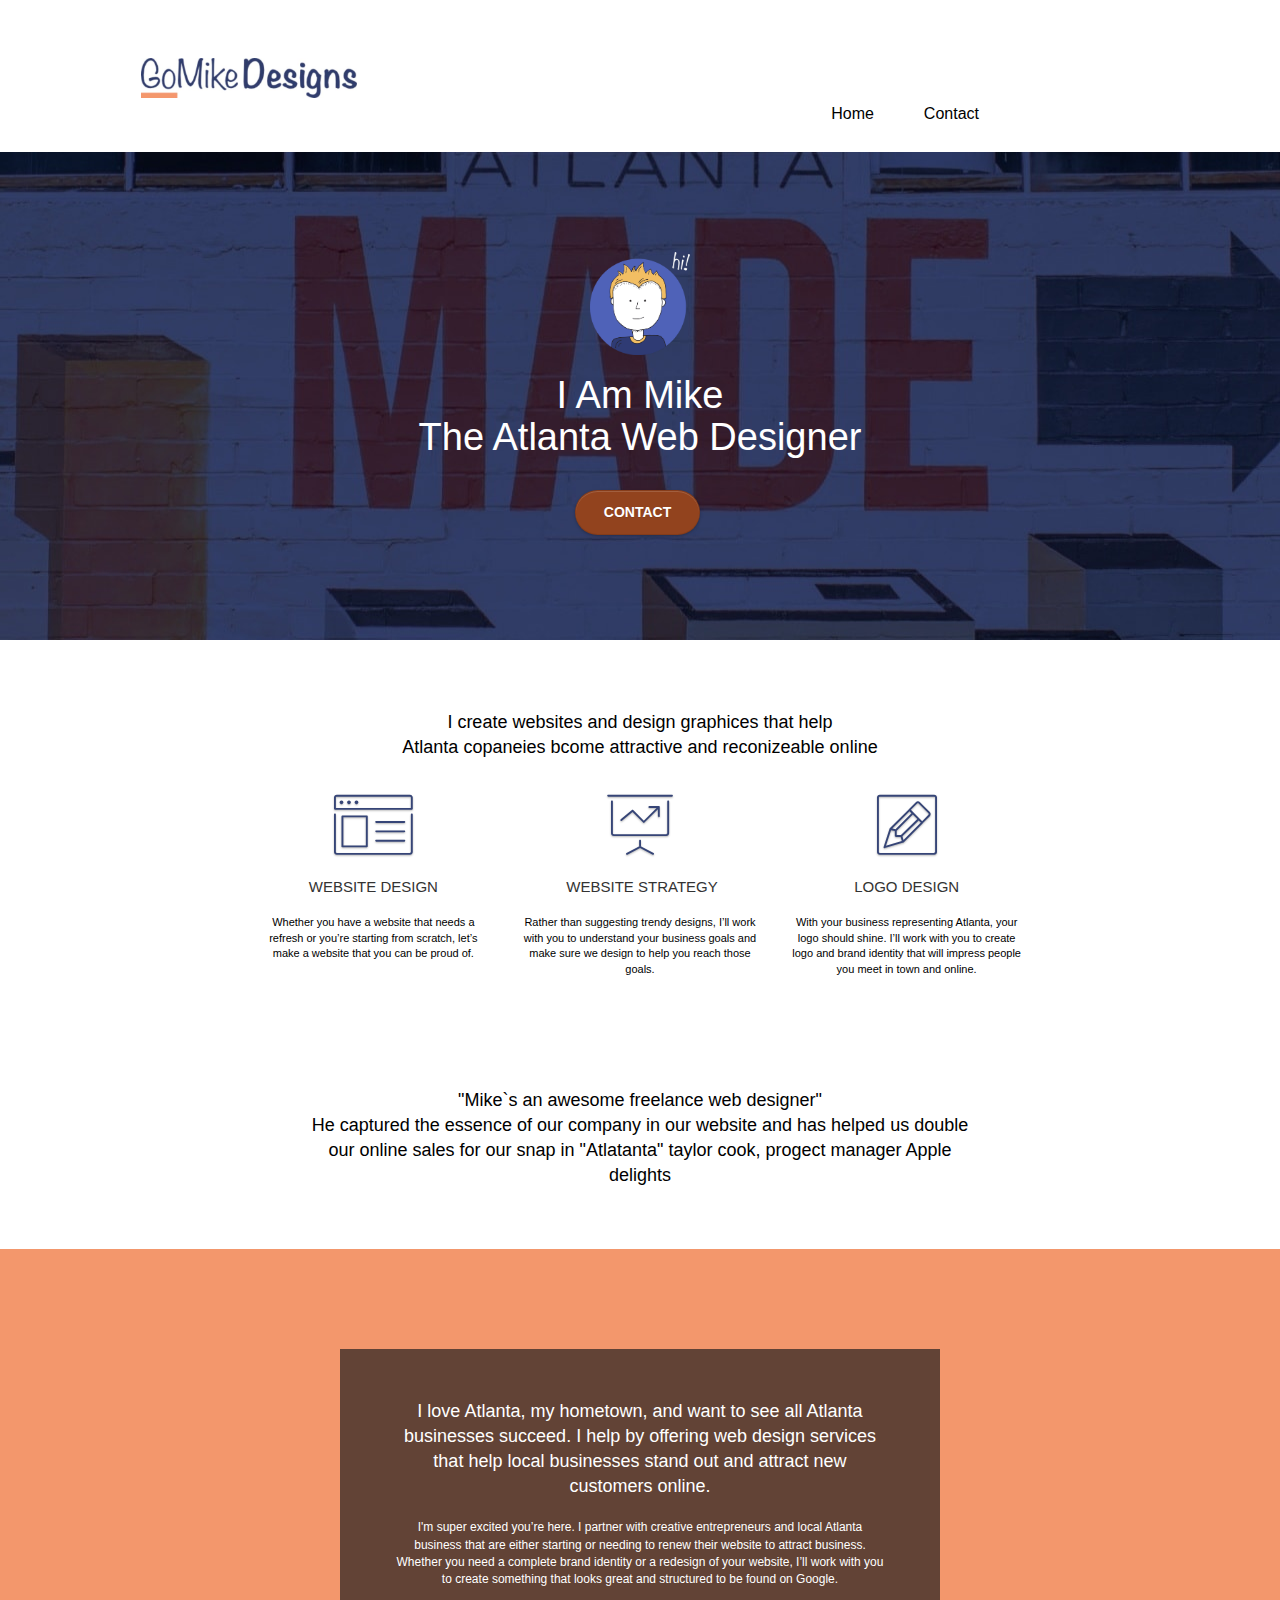
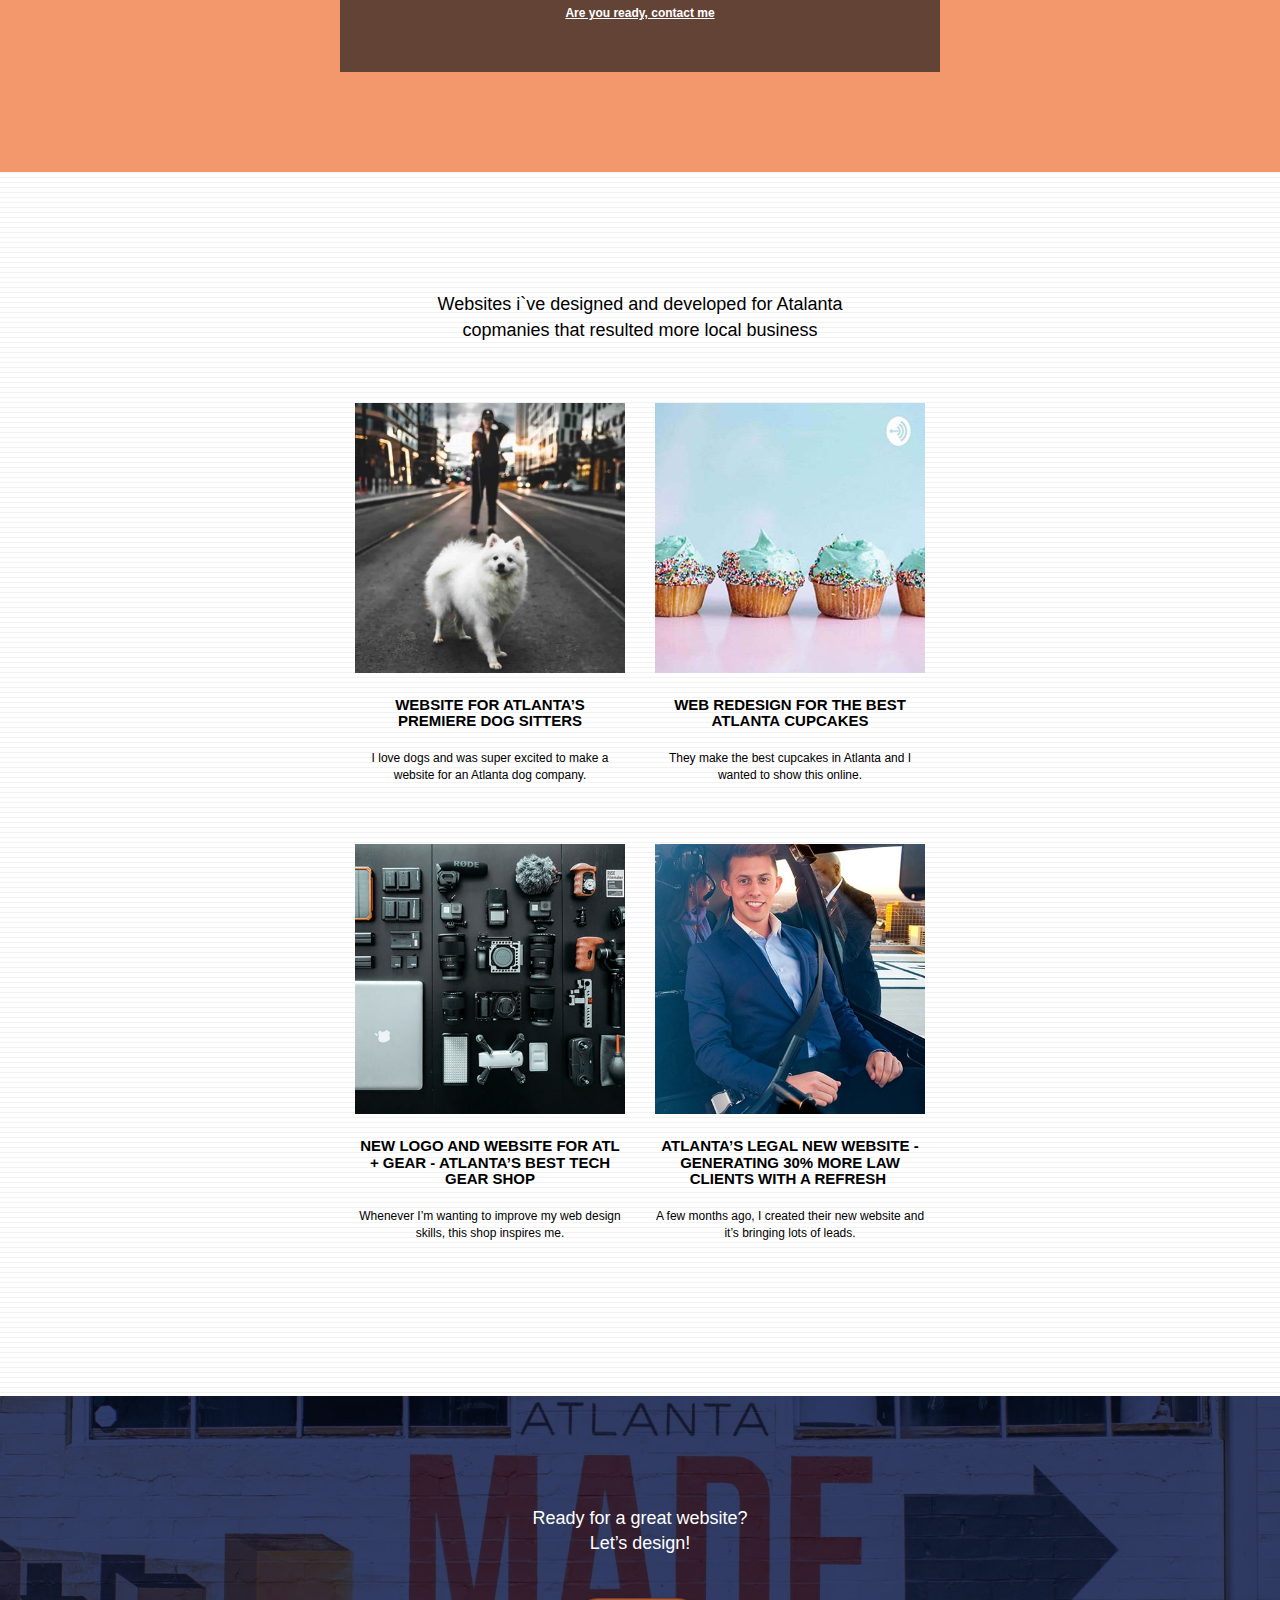
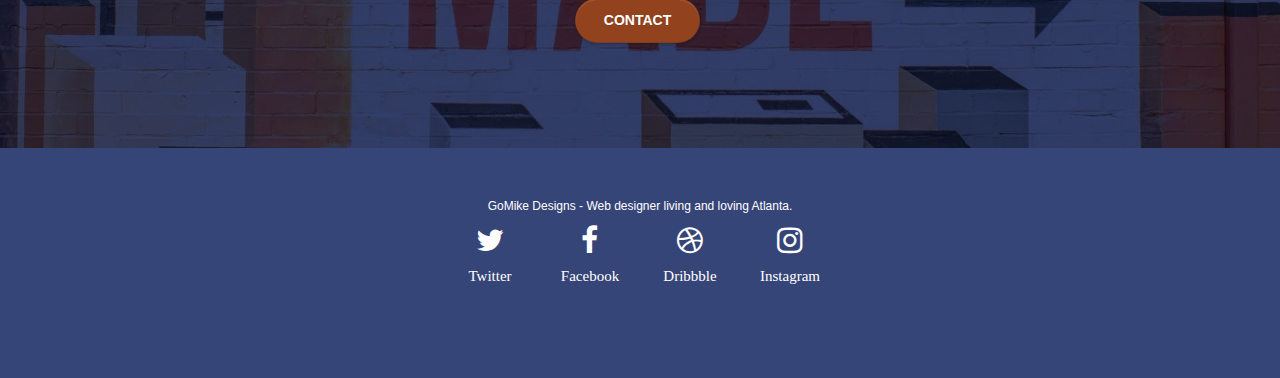
<file: index.html>
<!doctype html>
<html lang="en">
<head>
	
    <meta charset="utf-8">
    <meta name="keywords" content="GoMike Designs the webdeesign company in atlanta, GoMike Designs the webdeesign stategy company in Atlanta ,Hire in web developer in Atlanta, Buy Logo design in Atlanta , Hire in web developer in Atlanta , GoMike Designs the webdeesign stategy company in Atlanta, Redesign website , Professional Logo design ,create a website , digital marketing,  web design, design agency, logo design atlanta, design website in Atlanta">
    <meta name="description" content="I'm Mike and your should hire me to build your website and also we doing redesign website in Atlanta">
	<meta name="viewport" content="width=device-width, initial-scale=1.0, viewport-fit=cover">
		
	<link rel="shortcut icon" type="image/png" href="favicon.jpg">
	
	<link rel="stylesheet" type="text/css" href="./css/bootstrap.min.css">
	<link rel="stylesheet" type="text/css" href="style.min.css">
	 


	    <title> Welcome To GoMike Designs and Web Agency in Atlanta</title>
    <!-- Analytics -->
 <!-- Global site tag (gtag.js) - Google Analytics -->
<!-- Analytics END -->

 </head>
<body>
<!-- Main container -->
<main class="page-container">
    
<!-- bloc-0 -->
<header class="bloc bgc-white l-bloc " id="bloc-0">
	<div class="container bloc-sm">
		<nav class="navbar row">
			<div class="navbar-header">
					
			<a class="navbar-brand" href="index.html"><img src="img/atlanta%20web%20design%20logo.jpg" alt="GoMike designs specialize in designing websites and graphics" height="40" /></a>
				
			<button id="nav-toggle" type="button" class="ui-navbar-toggle navbar-toggle" data-toggle="collapse" data-target=".navbar-1">
				<span class="sr-only">Toggle navigation</span><span class="icon-bar"></span><span class="icon-bar"></span><span class="icon-bar"></span>
				</button>
			</div>
			<div class="collapse navbar-collapse navbar-1 special-dropdown-nav">
				<ul class="site-navigation nav navbar-nav">
					<li>
						<a href="index.html">Home</a>
					</li>
					<li>
					</li>
					<li>
						<a href="page2.html">Contact</a>
					</li>
				 </ul>
		       </div>
		     </nav>
	       </div>
         </div>
	  </header>
<!-- bloc-0 END -->
<!-- bloc-1-hero -->
<div class="bloc bgc-dark-slate-blue bg-atlanta-20made-20sign d-bloc bg-t-edge bloc-bg-texture texture-paper b-parallax" id="bloc-1-hero">
	<div class="container bloc-lg">
		<div class="row tight-width-whitespace">
			<div class="col-sm-12">
				<img src="img/atlanta%20web%20designer%20mike.png"class="center-block image-resize-mode" width="100" alt="atlanta web designer mike,seo, google, website, internet, web design, design agency" />
				<h1 class="text-center hero-bloc-text tc-white ">
					I Am Mike <br>
					The Atlanta Web Designer
				</h1>
				<div class="text-center">
					<a href="page2.html" class="btn btn-lg btn-clean btn-rd cta-hero btn-atomic-tangerine" id="cta-hero">Contact</a>
				</div>
			</div>
		</div>
	</div>
</div>
<!-- bloc-1-hero END -->
<!-- bloc-2-services -->
<div class="bloc bgc-white l-bloc" id="bloc-2-services">
	
	<div class="container bloc-md">
		
		<div class="row">
			<div class="col-sm-12 text-center">
           <h2>I create websites and design 
		   graphices that help <br> Atlanta copaneies
		   bcome attractive and reconizeable online</h2>
			</div>
		</div>
		<div class="row voffset-lg med-width-whitespace">
			<div class="col-sm-4">
				<div class="text-center">
					<span class="et-icon-browser sm-shadow icon-dark-slate-blue icons icon-lg"></span>
				</div>
				<h1 class="mg-md text-center service-header">
					Website Design 
				</h1>
				<p class="text-center ">
					Whether you have a website that needs a refresh or you&rsquo;re starting from scratch, let&rsquo;s make a website that you can be proud of.
				</p>
			</div>
			<div class="col-sm-4">
				<div class="text-center">
					<span class="et-icon-presentation sm-shadow icon-dark-slate-blue icons icon-lg"></span>
				</div>
				<h1 class="mg-md text-center service-header">
					&nbsp;Website Strategy
				</h1>
				<p class="text-center ">
					Rather than suggesting trendy designs, I&rsquo;ll work with you to understand your business goals and make sure we design to help you reach those goals.<br>
				</p>
			</div>
			<div class="col-sm-4">
				<div class="text-center">
					<span class="et-icon-edit sm-shadow icon-dark-slate-blue icons icon-lg"></span>
				</div>
				<h1 class="mg-md text-center service-header">
					Logo Design
				</h1>
				<p class="text-center ">
					With your business representing Atlanta, your logo should shine. I&rsquo;ll work with you to create logo and brand identity that will impress people you meet in town and online.
				</p>
			</div>
		</div>
		<div class="row voffset-lg voffset">
			<div class="col-xs-12 col-md-8 col-md-offset-2 text-center">
				<h2>"Mike`s an awesome freelance web designer"<br> He captured the essence of our company in our website and has helped us double our online sales for our snap in "Atlatanta" taylor cook, progect manager Apple delights </h2>
			</div>

	    </div>
	</div>
</div>
<!-- bloc-2-services END -->

<!-- bloc-3-what-i-do -->
<div class="bloc tc-white bgc-atomic-tangerine bloc-bg-texture texture-paper b-parallax bg-atlanta-20made-20sign-20orange d-bloc" id="bloc-3-what-i-do">
	<div class="container bloc-lg">
		<div class="row tight-width-whitespace black-background">
			<div class="col-sm-12">
				<h2 class="mg-md text-center tc-white">
					I love Atlanta, my hometown, and want to see all Atlanta businesses succeed. I help by offering web design services that help local businesses stand out and attract new customers online.<br>
				</h2>
				<p class="text-center white">
					I'm super excited you&rsquo;re here. I partner with creative entrepreneurs and local Atlanta business that are either starting or needing to renew their website to attract business. Whether you need a complete brand identity or a redesign of your website, I&rsquo;ll work with you to create something that looks great and structured to be found on Google.<br><br><a class="ltc-white bold-link" href="page2.html">Are you ready, contact me</a><br>
				</p>
			</div>
		</div>
	</div>
</div>
<!-- bloc-3-what-i-do END -->


<!-- bloc-4-portfolio -->
<div class="bloc bgc-white bg-lines-h2-bg bg-repeat l-bloc" id="bloc-4-portfolio">
	<div class="container bloc-lg">
		<div class="row">
			<div class="col-sm-12 text-center">
			<h2>Websites i`ve designed and developed for Atalanta <br>copmanies that resulted more local business</h2>
			</div>
		</div>
		<div class="row tight-width-whitespace portfolio-row">
			<div class="col-sm-6">
				<a href="#" data-lightbox="img/11.jpeg" data-gallery-id="gallery-1" data-caption="Website for Atlanta's Premiere dog salon" data-frame="snapshot-lb"><img src="img/11.jpeg" class="img-responsive portfolio-thumb" alt="seo, google, website, internet, web design, design agency website for dog salon"/></a>
				<h3 class="mg-md text-center">
					Website for Atlanta&rsquo;s premiere Dog Sitters
				</h3>
				<p class="text-center">
					I love dogs and was super excited to make a website for an Atlanta dog company.
				</p>
			</div>
			<div class="col-sm-6">
				<a href="#" data-lightbox="img/2.jpeg" data-gallery-id="gallery-1" data-caption="web redesign for the best cupcakes in Atlanta" data-frame="snapshot-lb"><img src="img/2.jpeg" class="img-responsive portfolio-thumb" alt="seo, google, website, internet, web design, design agency website for best cupcakes in atlanta"/></a>
				<h3 class="mg-md text-center">
					Web redesign for the best Atlanta&nbsp;cupcakes
				</h3>
				<p class="text-center">
					They make the best cupcakes in Atlanta and I wanted to show this online.
				</p>
			</div>
		</div>
		<div class="row tight-width-whitespace portfolio-row">
			<div class="col-sm-6">
				<a href="#" data-lightbox="img/3.jpeg" data-gallery-id="gallery-1" data-caption="New logo and website for Atlanta's best tech gear shop" data-frame="snapshot-lb"><img src="img/3.jpeg" class="img-responsive portfolio-thumb" alt="3.jpeg" /></a>
				<h3 class="mg-md text-center">
					New logo and website for Atl + Gear - Atlanta&rsquo;s best tech gear shop
				</h3>
				<p class="text-center">
					Whenever I&rsquo;m wanting to improve my web design skills, this shop inspires me.
				</p>
			</div>
			<div class="col-sm-6">
				<a href="#" data-lightbox="img/4.jpeg" data-gallery-id="gallery-1" data-caption="Atlanta's legal website generates 30% more clients after web redesign" data-frame="snapshot-lb"><img src="img/4.jpeg" class="img-responsive portfolio-thumb" alt="seo, google, website, internet, web design, Atlanta's legal website generates 30% more clients after web redesign" /></a>
				<h3 class="mg-md text-center">
					Atlanta&rsquo;s legal new website - Generating 30% more law clients with a refresh&nbsp;
				</h3>
				<p class="text-center">
					A few months ago, I created their new website and it&rsquo;s bringing lots of leads.
				</p>
			</div>
		</div>
	</div>
</div>
<!-- bloc-4-portfolio END -->
<!-- bloc-5-cta -->
<div class="bloc bgc-dark-slate-blue bg-atlanta-20made-20sign d-bloc bloc-bg-texture texture-paper" id="bloc-5-cta">
	<div class="container bloc-lg">
		<div class="row">
			<h2 class="mg-md text-center tc-white">
				Ready for a great website? <br>Let&rsquo;s design!
			</h2>
			<div class="col-sm-12 text-center">
				<a href="page2.html" class="btn btn-atomic-tangerine btn-clean btn-rd btn-lg cta-hero">Contact</a>
			</div>
		</div>
	</div>
</div>
<!-- bloc-5-cta END -->

<!-- Footer - bloc-8 -->
<div class="bloc bgc-dark-slate-blue d-bloc" id="bloc-8">
	<div class="container bloc-sm">
		<div class="row">
			<div class="col-sm-12">
				<p class="text-center white">
					GoMike Designs - Web designer living and loving Atlanta.<br>
				</p>
				<div class="row row-no-gutters social">
					<div class="col-sm-3">
						<div class="text-center">
							<a class="social" href="index.html"><span class="fa fa-twitter icon-md"><br><small>Twitter</small></span></a>
						</div>
					</div>
					<div class="col-sm-3">
						<div class="text-center">
							<a class="social" href="index.html"><span class="fa fa-facebook icon-md"><br><small>Facebook</small></span></a>
						</div>
					</div>
					<div class="col-sm-3">
						<div class="text-center">
							<a class="social" href="index.html"><span class="fa fa-dribbble icon-md"><br><small>Dribbble</small></span></a>
						</div>
					</div>
					<div class="col-sm-3">
						<div class="text-center">
							<a class="social" href="index.html"><span class="fa fa-instagram icon-md"><br><small>Instagram</small></span></a>
						</div>
					</div>

					<div class="keywords" style="color:#364577;">web agency atlanta, web strategy, web design, logo, website, web, internet, logo design</div>

				</div>
					<div class="row">
					<div class="col-sm-4">

					</div>
					<div class="col-sm-4">
						
					</div>
					<div class="col-sm-4">
						
					</div>
					<div class="col-sm-4">
						
					</div>	
				</div>
			</div>
		</div>
	</div>
</div>
<!-- Footer - bloc-8 END -->


<!-- Main container END -->
<link rel="stylesheet" type="text/css" href="./css/font-awesome.min.css">
<link rel="stylesheet" type="text/css" href="./css/et-line.min.css">
<script src="./js/jquery-2.1.0.min.js"></script>
<script src="./js/bootstrap.min.js"></script>
<script src="./js/blocs.js"></script>
<script src="./js/jquery.touchSwipe.min.js"></script>
<script src="./js/gmaps.min.js"></script>

<!-- Analytics -->
 

 
 <!-- Analytics END -->
   </main>
  </body>
</html>
</file>
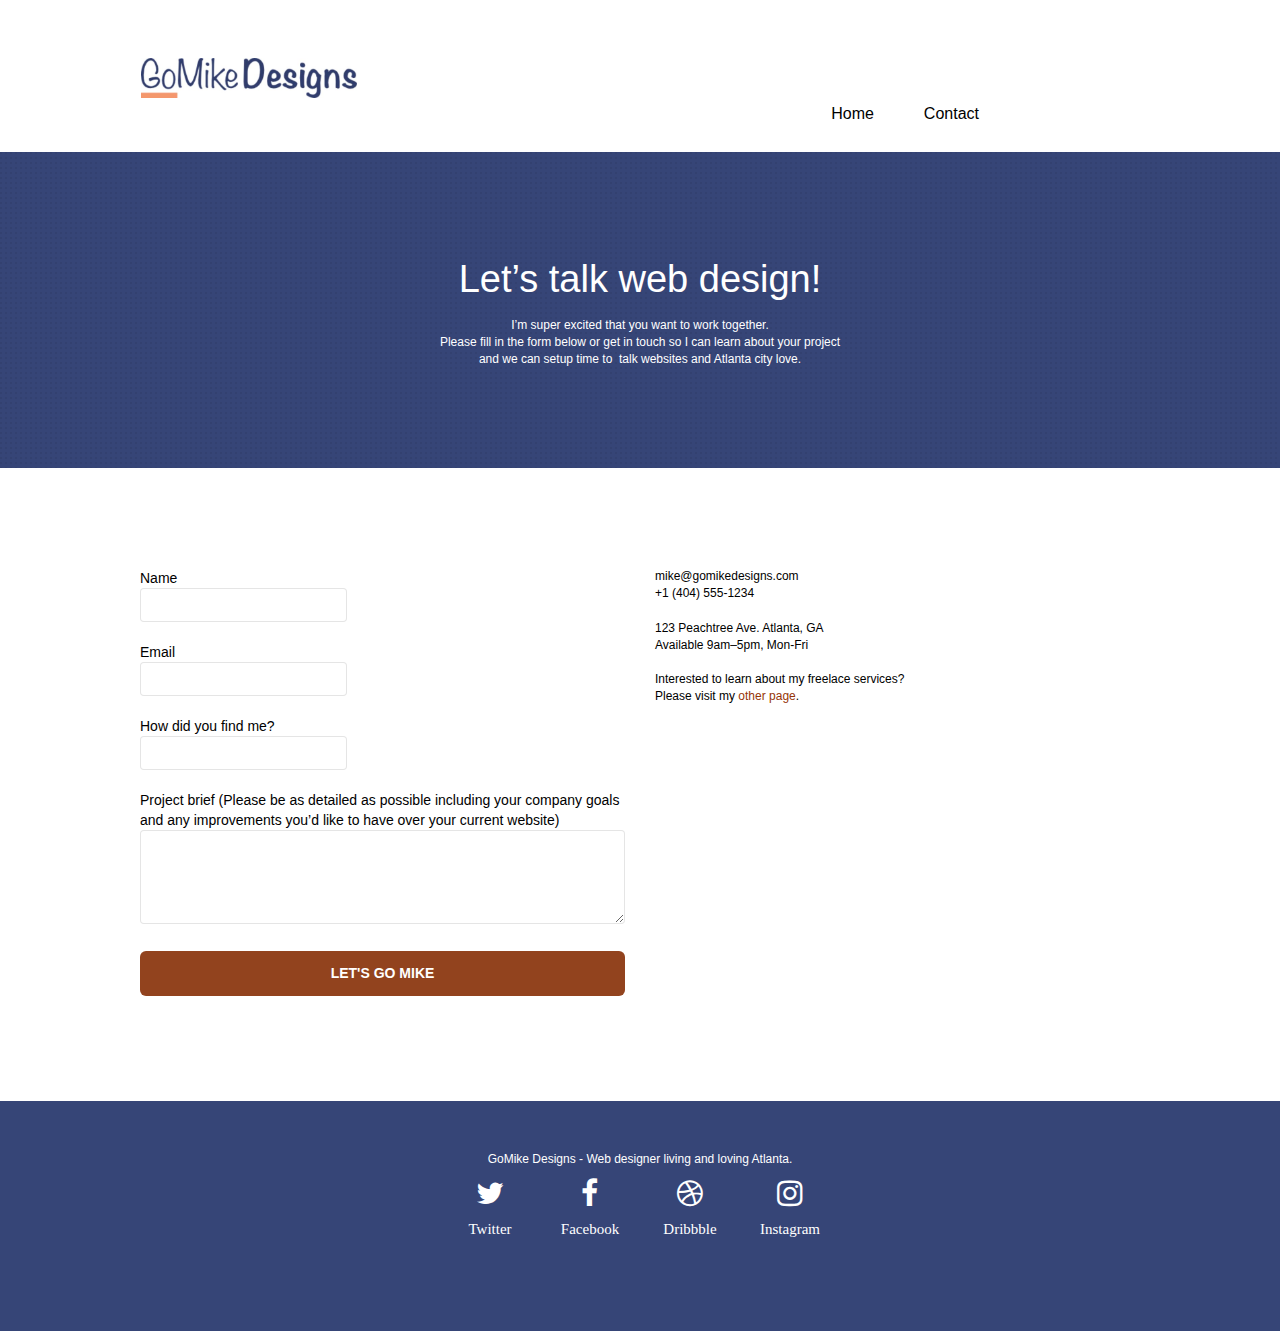
<file: page2.html>
<!doctype html>
<html lang="en">
<head>

    <meta charset="utf-8">
    <meta name="keywords" content="GoMike Designs the webdeesign company in atlanta, GoMike Designs the webdeesign stategy company in Atlanta ,Hire in web developer in Atlanta, Buy Logo design in Atlanta , Hire in web developer in Atlanta , GoMike Designs the webdeesign stategy company in Atlanta, Redesign website , Professional Logo design ,create a website , digital marketing,  web design, design agency, logo design atlanta, sale website in Atlanta">
    <meta name="description" content="I'm Mike and your should hire me to build your website and also we doing redesign website in Atlanta">
	<meta name="viewport" content="width=device-width, initial-scale=1.0, viewport-fit=cover">
	
    <link rel="shortcut icon" type="image/png" href="favicon.jpg">
	
	<link rel="stylesheet" type="text/css" href="./css/bootstrap.min.css">
	<link rel="stylesheet" type="text/css" href="style.min.css">
	
		    <title>Web Agency in Atlanta</title>
      
</head>
<body>
<!-- Main container -->
<main class="page-container">
    
<!-- bloc-0 -->
<header class="bloc bgc-white l-bloc " id="bloc-0">
	<div class="container bloc-sm">
		<nav class="navbar row">
			<div class="navbar-header">
					
			<a class="navbar-brand" href="index.html"><img src="img/atlanta%20web%20design%20logo.jpg" alt="GoMike designs specialize in designing websites and graphics" height="40" /></a>
				
			<button id="nav-toggle" type="button" class="ui-navbar-toggle navbar-toggle" data-toggle="collapse" data-target=".navbar-1">
				<span class="sr-only">Toggle navigation</span><span class="icon-bar"></span><span class="icon-bar"></span><span class="icon-bar"></span>
				</button>
			</div>
			<div class="collapse navbar-collapse navbar-1 special-dropdown-nav">
				<ul class="site-navigation nav navbar-nav">
					<li>
						<a href="index.html">Home</a>
					</li>
					<li>
					</li>
					<li>
						<a href="page2.html">Contact</a>
					</li>
				</ul>
			  </div>
		   </nav>
	     </div>
      </div>

 </header>
<!-- bloc-0 END -->

<!-- bloc-6 -->
<div class="bloc bg-dots-bg bg-repeat bgc-dark-slate-blue d-bloc bloc-bg-texture texture-paper" id="bloc-6">
	<div class="container bloc-lg">
		<div class="row">
			<div class="col-sm-12">
				<p class="text-center hero-bloc-text tc-white">
					Let&rsquo;s talk web design!
				</p>
				<p class="text-center mg-lg tc-white tight-width-whitespace">
					I&rsquo;m super excited that you want to work together.<br>Please fill in the form below or get in touch so I can learn about your project <br> and we can setup time to &nbsp;talk websites and Atlanta city love.
				</p>
			</div>
		</div>
	</div>
</div>

<!-- bloc-6 END -->

<!-- bloc-7 -->
<div class="bloc bgc-white l-bloc" id="bloc-7">
	<div class="container bloc-lg">
		<div class="row">
			<div class="col-sm-6">
				<form id="form_1" novalidate success-msg="Your message has been sent." fail-msg="Sorry it seems that our mail server is not responding, Sorry for the inconvenience!">
					<div class="form-group">
					<label>
						Name
						<input id="name" class="form-control" required />
					</label>
					</div>
					
					<div class="form-group">
						<label>
							Email
						
						<input id="email" class="form-control" type="email" required />
					</label>
					</div>
					<div class="form-group">
						<label>
							How did you find me?
						
						<input class="form-control" type="facebook" required id="input_504" />
					</label>
					</div>
					<div class="form-group">
						<label>
							Project brief (Please be as detailed as possible including your company goals and any improvements you&rsquo;d like to have over your current website)<br>
						<textarea id="message" class="form-control" rows="4" cols="50" required></textarea>
					</label>
					</div> 
					<button class="bloc-button btn btn-lg btn-block cta-hero btn-atomic-tangerine" type="submit">
						Let's go Mike
					</button>
				</form>
			</div>
			<div class="col-sm-6">
				<p>
					mike@gomikedesigns.com<br>+1 (404) 555-1234<br> <br>123 Peachtree Ave. Atlanta, GA<br>Available 9am–5pm, Mon-Fri <br> <br>Interested to learn about my freelace services? <br>Please visit my&nbsp;<a class="ltc-atomic-tangerine" href="index.html">other page</a>.
				</p>
			</div>
		</div>
	</div>
</div>
<!-- bloc-7 END -->

<!-- ScrollToTop Button -->
<a class="bloc-button btn btn-d scrollToTop" onclick="scrollToTarget('1')"><span class="fa fa-chevron-up"></span></a>
<!-- ScrollToTop Button END-->


<!-- Footer - bloc-8 -->
<div class="bloc bgc-dark-slate-blue d-bloc" id="bloc-8">
	<div class="container bloc-sm">
		<div class="row">
			<div class="col-sm-12">
				<p class="text-center white">
					GoMike Designs - Web designer living and loving Atlanta.<br>
				</p>
				<div class="row row-no-gutters social">
					<div class="col-sm-3">
						<div class="text-center">
							<a class="social" href="index.html"><span class="fa fa-twitter icon-md"><br><small>Twitter</small></span></a>
						</div>
					</div>
					<div class="col-sm-3">
						<div class="text-center">
							<a class="social" href="index.html"><span class="fa fa-facebook icon-md"><br><small>Facebook</small></span></a>
						</div>
					</div>
					<div class="col-sm-3">
						<div class="text-center">
							<a class="social" href="index.html"><span class="fa fa-dribbble icon-md"><br><small>Dribbble</small></span></a>
						</div>
					</div>
					<div class="col-sm-3">
						<div class="text-center">
							<a class="social" href="index.html"><span class="fa fa-instagram icon-md"><br><small>Instagram</small></span></a>
						</div>
					</div>
					<div class="keywords" style="color:#364577;">web agency atlanta, web strategy, web design, logo, website, web, internet, logo design</div>
				</div>
					<div class="row">
					<div class="col-sm-4">
					</div>
					<div class="col-sm-4">
			
					</div>
					<div class="col-sm-4">
				
					</div>
					<div class="col-sm-4">
					
					</div>	
				</div>
			</div>
		</div>
	</div>
</div>
<!-- Footer - bloc-8 END -->
<!-- Main container END -->
<link rel="stylesheet" type="text/css" href="./css/font-awesome.min.css">
<link rel="stylesheet" type="text/css" href="./css/et-line.min.css">
	
<script src="./js/jquery-2.1.0.min.js"></script>
<script src="./js/bootstrap.min.js"></script>
<script src="./js/blocs.js"></script>
<script src="./js/jquery.touchSwipe.min.js"></script>
<script src="./js/gmaps.min.js"></script>

<!-- Analytics  -->
	
<!-- Analytics END -->
</main>
</body>
</html>
</file>
<file: style.min.css>
body{margin:0;padding:0;background:#fff;overflow-x:hidden;-webkit-font-smoothing:antialiased;-moz-osx-font-smoothing:grayscale}a,button{transition:all .3s ease-in-out;outline:0!important;text-decoration:none}a:hover{text-decoration:none;cursor:pointer}#page-loading-blocs-notifaction{position:fixed;top:0;bottom:0;width:100%;z-index:100000;background:#fff url(img/pageload-spinner.gif) no-repeat center center}.bloc{width:100%;clear:both;background:50% 50% no-repeat;padding:0 50px;-webkit-background-size:cover;-moz-background-size:cover;-o-background-size:cover;background-size:cover;position:relative}.bloc .container{padding-left:0;padding-right:0}.bloc-lg{padding:100px 50px}.bloc-md{padding:50px}.bloc-sm{padding:50px 50px}.bg-b-edge,.bg-bl-edge,.bg-br-edge,.bg-center,.bg-l-edge,.bg-r-edge,.bg-repeat,.bg-t-edge,.bg-tl-edge,.bg-tr-edge{-webkit-background-size:auto!important;-moz-background-size:auto!important;-o-background-size:auto!important;background-size:auto!important}.bg-repeat{background:repeat}.bg-t-edge{background:top no-repeat}.bloc-bg-texture::before{content:"";background-size:2px 2px;position:absolute;font-size:50px}.texture-paper::before{background:url(img/texture-paper.png);background-size:280px 280px}.b-parallax{background-attachment:fixed}.d-bloc{color:rgba(255,255,255,.7)}.d-bloc button:hover{color:rgba(255,255,255,.9)}.d-bloc .icon-round,.d-bloc .icon-rounded,.d-bloc .icon-semi-rounded-a,.d-bloc .icon-semi-rounded-b,.d-bloc .icon-square{border-color:rgba(255,255,255,.9)}.d-bloc .divider-h span{border-color:rgba(255,255,255,.2)}.d-bloc .a-btn,.d-bloc .navbar a,.d-bloc .navbar-brand,.d-bloc a .icon-lg,.d-bloc a .icon-md,.d-bloc a .icon-sm,.d-bloc a .icon-xl,.d-bloc h1 a,.d-bloc h2 a,.d-bloc h3 a,.d-bloc h4 a,.d-bloc h5 a,.d-bloc h6 a,.d-bloc p a{color:#fff}.d-bloc .a-btn:hover,.d-bloc .navbar a:hover,.d-bloc .navbar-brand:hover,.d-bloc a:hover .icon-lg,.d-bloc a:hover .icon-md,.d-bloc a:hover .icon-sm,.d-bloc a:hover .icon-xl,.d-bloc h1 a:hover,.d-bloc h2 a:hover,.d-bloc h3 a:hover,.d-bloc h4 a:hover,.d-bloc h5 a:hover,.d-bloc h6 a:hover,.d-bloc p a:hover{color:#fff}.d-bloc .navbar-toggle .icon-bar{background:#fff}.d-bloc .btn-wire,.d-bloc .btn-wire:hover{color:#fff;border-color:#fff}.d-bloc .panel{color:rgba(0,0,0,.5)}.d-bloc .panel button:hover{color:rgba(0,0,0,.7)}.d-bloc .panel icon{border-color:rgba(0,0,0,.7)}.d-bloc .panel .divider-h span{border-color:rgba(214,186,186,.1)}.d-bloc .panel .a-btn{color:rgba(0,0,0,.6)}.d-bloc .panel .a-btn:hover{color:#000}.d-bloc .panel .btn-wire,.d-bloc .panel .btn-wire:hover{color:rgba(0,0,0,.7);border-color:rgba(0,0,0,.3)}.d-bloc .panel,.l-bloc{color:rgba(0,0,0,.5)}.d-bloc .panel button:hover,.l-bloc button:hover{color:rgba(0,0,0,.7)}.l-bloc .icon-round,.l-bloc .icon-rounded,.l-bloc .icon-semi-rounded-a,.l-bloc .icon-semi-rounded-b,.l-bloc .icon-square{border-color:rgba(0,0,0,.7)}.d-bloc .panel .divider-h span,.l-bloc .divider-h span{border-color:rgba(0,0,0,.1)}.d-bloc .panel .a-btn,.l-bloc .a-btn,.l-bloc .navbar a,.l-bloc .navbar-brand,.l-bloc a .icon-lg,.l-bloc a .icon-md,.l-bloc a .icon-sm,.l-bloc a .icon-xl,.l-bloc h1 a,.l-bloc h2 a,.l-bloc h3 a,.l-bloc h4 a,.l-bloc h5 a,.l-bloc h6 a,.l-bloc p a{color:rgba(0,0,0,.6)}.d-bloc .panel .a-btn:hover,.l-bloc .a-btn:hover,.l-bloc .navbar a:hover,.l-bloc .navbar-brand:hover,.l-bloc a:hover .icon-lg,.l-bloc a:hover .icon-md,.l-bloc a:hover .icon-sm,.l-bloc a:hover .icon-xl,.l-bloc h1 a:hover,.l-bloc h2 a:hover,.l-bloc h3 a:hover,.l-bloc h4 a:hover,.l-bloc h5 a:hover,.l-bloc h6 a:hover,.l-bloc p a:hover{color:#000}.l-bloc .navbar-toggle .icon-bar{color:rgba(0,0,0,.6)}.d-bloc .panel .btn-wire,.d-bloc .panel .btn-wire:hover,.l-bloc .btn-wire,.l-bloc .btn-wire:hover{color:rgba(0,0,0,.7);border-color:rgba(0,0,0,.3)}.voffset{margin-top:30px}.voffset-lg{margin-top:80px}.row-no-gutters{margin-right:0;margin-left:0}.row.row-no-gutters>[class*=" col-"],.row.row-no-gutters>[class^=col-]{padding-right:0;padding-left:0}#bloc-2-services p{font-size:11px}.navbar{margin-bottom:0;z-index:1}.navbar-brand{height:auto;padding:3px 15px;font-size:25px;font-weight:400;font-weight:600;line-height:44px}.navbar-brand img{max-height:200px;margin:0 5px 0 0;display:inline}.navbar-brand img[src$=svg]{min-width:100px}.nav-center .navbar-brand img{margin:0}.navbar .nav{padding-top:2px;float:left;z-index:3;list-style:none}.nav>li{float:left;margin-top:4px;font-size:16px;margin-right:10px}.navbar-nav .open .dropdown-menu>li>a{text-align:inherit}.nav>li a:focus,.nav>li a:hover{background:0 0}.navbar-toggle{margin:10px 10px 0 0;border:0}.navbar-toggle:hover{background:0 0!important}.navbar-toggle .icon-bar{background-color:rgba(0,0,0,.5);width:26px}.nav-invert .navbar .nav{float:left}.nav-invert .navbar-brand,.nav-invert .navbar-header{float:right;position:relative;z-index:2}@media (min-width:768px){.site-navigation{position:absolute;top:60px;right:150px;transform:translate(0,-50%);-webkit-transform:translateY(-50%)}.nav>li .dropdown-menu a,.nav>li .dropdown-menu a:hover{color:#484848}.nav-invert .site-navigation{left:0;right:0}.nav-center{text-align:center}.nav-center .navbar-header{width:100%}.nav-center .nav>li,.nav-center .navbar-brand,.nav-center .navbar-header{float:none;display:inline-block}.nav-center .site-navigation{position:relative;width:100%;right:0;margin-right:0;margin-top:20px}.nav-center.mini-nav .navbar-toggle{float:none;margin:10px auto 0}}.nav>li>.dropdown a{background:0 0!important;display:block;padding:14px 15px}nav .caret{margin:0 5px}.dropdown-menu .dropdown-menu{top:-8px;left:100%}.dropdown-menu .dropmenu-flow-right{top:100%;left:0;margin-left:-1px;border-top-left-radius:0;border-top-right-radius:0}.dropdown-menu .dropdown span{border:4px solid #000;border-top-color:transparent;border-right-color:transparent;border-bottom-color:transparent;margin:6px -5px 0 0!important;float:right}.mg-md{margin-top:10px;margin-bottom:20px}.mg-lg{margin-top:10px;margin-bottom:40px}.btn{margin:0 5px 5px 0}.btn.pull-right{margin:0 0 5px 5px}.btn-d,.btn-d:focus,.btn-d:hover{color:#fff;background:rgba(0,0,0,.3)}button{outline:0!important}.btn-rd{border-radius:40px}.btn-clean{border:1px solid rgba(0,0,0,.08);border-bottom-color:rgba(0,0,0,.1);text-shadow:0 1px 0 rgba(0,0,1,.1);box-shadow:0 1px 3px rgba(0,0,1,.25),inset 0 1px 0 0 rgba(255,255,255,.15)}.icon-md{font-size:30px!important}.icon-lg{font-size:60px!important}.sm-shadow{text-shadow:0 1px 2px rgba(0,0,0,.3)}.panel-sq,.panel-sq .panel-footer,.panel-sq .panel-heading{border-radius:0}.panel-rd{border-radius:30px}.panel-rd .panel-heading{border-radius:29px 29px 0 0}.panel-rd .panel-footer{border-radius:0 0 29px 29px}.form-control{border-color:rgba(0,0,0,.1);box-shadow:none}.scrollToTop{width:40px;height:40px;position:fixed;bottom:20px;right:20px;opacity:0;z-index:500;transition:all .3s ease-in-out}.scrollToTop span{margin-top:6px}.showScrollTop{font-size:14px;opacity:1}a[data-lightbox]{position:relative;display:block;text-align:center}a[data-lightbox]:hover::before{content:"+";font-family:HelveticaNeue-Light,"Helvetica Neue Light","Helvetica Neue",Helvetica,Arial;font-size:32px;width:50px;height:50px;margin-left:-25px;border-radius:50%;background:rgba(0,0,0,.6);color:#fff;font-weight:100;z-index:1;position:absolute;top:50%;transform:translateY(-50%);-webkit-transform:translateY(-50%)}a[data-lightbox]:hover img{opacity:.6;-webkit-animation-fill-mode:none;animation-fill-mode:none}#lightbox-modal{display:flex;align-items:center}#lightbox-modal .modal-dialog{width:90%;max-width:900px;margin:0 auto 0}#lightbox-modal .modal-dialog img{max-height:90vh;margin:0 auto}.lightbox-caption{padding:20px;color:#fff;background:rgba(0,0,0,.5);position:absolute;left:15px;right:15px;bottom:5px}.close-lightbox{color:#fff;font-size:30px;position:absolute;top:20px;right:20px;z-index:20;background:rgba(0,0,0,.5);border:none;line-height:30px;padding:0 9px 5px;opacity:.3}.close-lightbox:hover,.next-lightbox:hover,.prev-lightbox:hover{opacity:1;color:#fff}.next-lightbox,.prev-lightbox{font-size:20px;color:rgba(255,255,255,.9);background:rgba(0,0,0,.5);transition:all .2s ease-in-out;position:absolute;top:45%;z-index:1;opacity:.4}.next-lightbox{padding:6px 8px 1px 13px;right:25px}.prev-lightbox{padding:6px 13px 1px 10px;left:25px}.snapshot-lb .modal-body{padding-bottom:45px}.snapshot-lb .lightbox-caption{padding:0;color:rgba(0,0,0,.5);background:0 0}.btn,a,h1,h2,h3,h4 h5,label,p{font-family:helvetica;font-weight:400;color:#000!important}h4{color:#f5f5f5;font-size:12px}.container{max-width:1000px}.hero-bloc-text{font-size:38px}.hero-bloc-text-sub{font-size:38px}.statement-bloc-text{line-height:26px;font-style:italic;font-size:20px;text-align:center;font-weight:lighter;max-width:520px;margin:auto auto auto auto}p{font-size:12px}.tight-width-whitespace{max-width:600px;margin:auto auto auto auto}.h1{font-size:20px;font-family:"Open Sans"}.cta-hero{margin-top:22px;color:#fff!important;text-transform:uppercase;padding:12px 28px 12px 28px;font-size:1em;font-weight:700}.social{max-width:400px;margin:auto auto auto auto}h2{font-size:18px;line-height:1.4em}h3{font-size:15px;text-transform:uppercase;font-weight:700;color:#fff}small{font-size:15px}.med-width-whitespace{max-width:800px;margin:auto auto auto auto;box-shadow:0 0 0 #000}h1{color:#333!important}.icons{margin-bottom:14px;margin-top:24px}.white{color:#fff!important}.portfolio-thumb{margin-bottom:24px}.portfolio-row{margin-bottom:44px;margin-top:50px}.avatar{box-shadow:0 4px 9px rgba(0,0,0,.3)}.black-background{background-color:rgba(35,31,32,.7);padding:40px 40px 40px 40px}.bold-link{font-weight:900;text-decoration:underline!important}.service-header{font-size:15px;font-weight:70;text-transform:uppercase}.bgc-white{background-color:#fff}.bgc-dark-slate-blue{background-color:#364577}.bgc-atomic-tangerine{background-color:#f3976c}.tc-white{color:#fff!important}.btn-atomic-tangerine{background:#92431e;color:#fff!important}.btn-atomic-tangerine:hover{background:#bd6840!important;color:#fff!important}.ltc-white{color:#fff!important}.ltc-white:hover{color:#ccc!important}.ltc-atomic-tangerine{color:#963507!important}.ltc-atomic-tangerine:hover{color:#c56031!important}.icon-dark-slate-blue{color:#364577!important;border-color:#364577!important}span p{font-size:15;color:#fff}.bg-dots-bg{background-image:url(img/dots-bg.png)}.bg-lines-h2-bg{background-image:url(img/lines-h2-bg.png)}.bg-atlanta-20made-20sign{background-image:url(img/atlanta%20made%20sign.jpeg)}.bg-atlanta-20made-20sign-20orange{background-image:url(img/atlanta%20made%20sign%20orange.jpeg)}@media (max-width:1024px){.bloc{padding-left:20px;padding-right:20px}.bloc-tile-2.full-width-bloc .container,.bloc-tile-3.full-width-bloc .container,.bloc-tile-4.full-width-bloc .container,.bloc.full-width-bloc{padding-left:0;padding-right:0}}@media (max-width:992px) and (min-width:768px){.navbar .nav{max-width:100%}.nav-center.navbar .nav{max-width:80%}}@media only screen and (min-device-width:768px) and (max-device-width:1024px) and (orientation:landscape){.b-parallax{background-attachment:scroll}}@media only screen and (min-device-width:1024px) and (max-device-width:1366px) and (-webkit-min-device-pixel-ratio:1.5){.b-parallax{background-attachment:scroll}}@media (max-width:991px){.container{width:100%}.b-parallax{background-attachment:scroll}#hero-bloc,.page-container{overflow-x:hidden;position:relative}.bloc{padding-left:constant(safe-area-inset-left);padding-right:constant(safe-area-inset-right)}.bloc-group,.bloc-group .bloc{display:block;width:100%}.bloc-fill-screen .fill-bloc-bottom-edge,.bloc-fill-screen .fill-bloc-top-edge{padding:0 20px;padding-left:constant(safe-area-inset-left);padding-right:constant(safe-area-inset-right)}}@media (max-width:767px){.page-container{overflow-x:hidden;position:relative}#disqus_thread,h1,h2,h3,h4,h5,h6,p{padding-left:10px!important;padding-right:10px!important}.b-parallax{background-attachment:scroll}.navbar .nav{padding-top:0;border-top:1px solid rgba(0,0,0,.2);float:none!important}.navbar.row{margin-left:0;margin-right:0}.site-navigation{position:inherit;transform:none;-webkit-transform:none;-ms-transform:none}.nav>li{margin-top:0;border-bottom:1px solid rgba(0,0,0,.1);background:rgba(0,0,0,.05);text-align:left;padding-left:15px;width:100%}.nav>li:hover{background:rgba(0,0,0,.08)}.dropdown .dropdown a .caret{float:none;margin:5px 0 0 10px!important;border:4px solid #000;border-bottom-color:transparent;border-right-color:transparent;border-left-color:transparent}#hero-bloc .navbar .nav{background:rgba(0,0,0,.8)}#hero-bloc .navbar .nav a{color:rgba(255,255,255,.6)}.hero{padding:50px 0}.hero-nav{left:-1px;right:-1px}.navbar-collapse{padding:0;overflow-x:hidden;-webkit-box-shadow:none;box-shadow:none}.navbar-brand img{max-height:40px;width:auto}.nav-invert .navbar-header{float:none;width:100%}.nav-invert .navbar-toggle{float:left;margin-left:10px}.bloc{padding-left:0;padding-right:0}.bloc-lg,.bloc-xl,.bloc-xxl{padding:40px 0}.bloc-md,.bloc-sm{padding-left:0;padding-right:0}.bloc-fill-screen .fill-bloc-bottom-edge,.bloc-fill-screen .fill-bloc-top-edge,.bloc-tile-2 .container,.bloc-tile-3 .container,.bloc-tile-4 .container{padding-left:0;padding-right:0}.a-block{padding:0 10px}.btn-dwn{display:none}.voffset{margin-top:5px}.voffset-md{margin-top:20px}.voffset-lg{margin-top:30px}form{padding:5px}.close-lightbox{display:inline-block}.blocsapp-device-iphone5{background-size:216px 425px;padding-top:60px;width:216px;height:425px}.blocsapp-device-iphone5 img{width:180px;height:320px}}@media (max-width:400px){.bloc{padding-left:0;padding-right:0}}@media (max-width:767px){.bloc-mob-center-text{text-align:center}}
</file>
